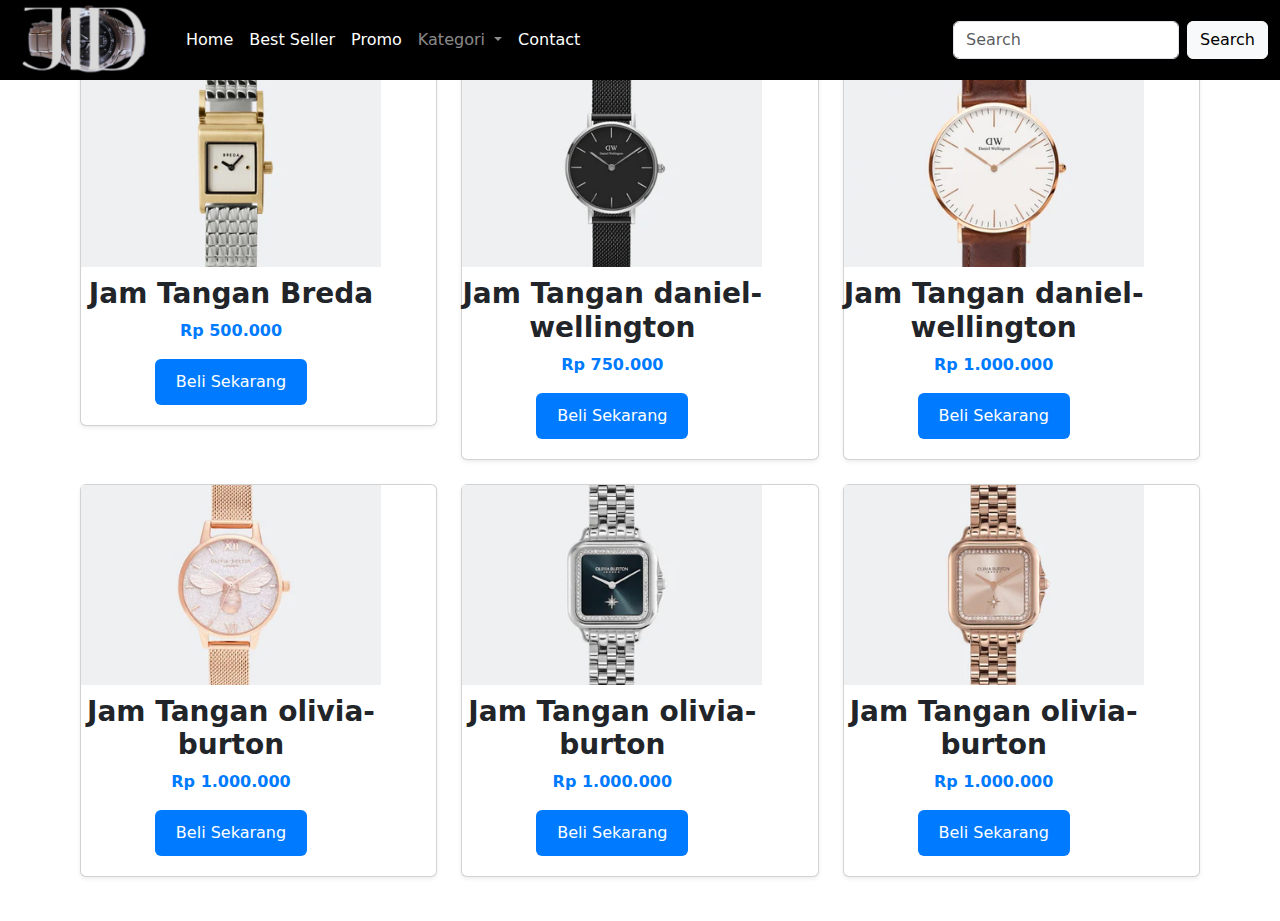
<file: bestseller.html>
<!DOCTYPE html>
<html lang="en">
  <head>
    <meta charset="UTF-8" />
    <meta name="viewport" content="width=device-width, initial-scale=1.0" />
    <title>best-seller</title>
    <link rel="stylesheet" href="style.css" />
    <link
      href="https://cdn.jsdelivr.net/npm/bootstrap@5.3.3/dist/css/bootstrap.min.css"
      rel="stylesheet"
      integrity="sha384-QWTKZyjpPEjISv5WaRU9OFeRpok6YctnYmDr5pNlyT2bRjXh0JMhjY6hW+ALEwIH"
      crossorigin="anonymous"
    />
  </head>
  <body>
    <nav
      class="navbar navbar-expand-lg navbar-dark fixed-top"
      style="background-color: #000; height: 80px"
    >
      <div class="container-fluid">
        <a class="navbar-brand" href="#"
          ><img
            src="jamkoleksi/logo-removebg-preview.png"
            alt=""
            width="150px"
            height="100px"
        /></a>
        <button
          class="navbar-toggler"
          type="button"
          data-bs-toggle="collapse"
          data-bs-target="#navbarNavDropdown"
          aria-controls="navbarNavDropdown"
          aria-expanded="false"
          aria-label="Toggle navigation"
        >
          <span class="navbar-toggler-icon"></span>
        </button>
        <div class="collapse navbar-collapse" id="navbarNavDropdown">
          <ul class="navbar-nav">
            <li class="nav-item">
              <a class="nav-link active" aria-current="page" href="index.html"
                >Home</a
              >
            </li>
            <li class="nav-item">
              <a
                class="nav-link active"
                aria-current="page"
                href="bestseller.html"
                >Best Seller</a
              >
            </li>
            <li class="nav-item">
              <a class="nav-link active" aria-current="page" href="promo.html"
                >Promo</a
              >
            </li>
            <li class="nav-item dropdown">
              <a
                class="nav-link dropdown-toggle"
                href="#"
                role="button"
                data-bs-toggle="dropdown"
                aria-expanded="false"
              >
                Kategori
              </a>
              <ul class="dropdown-menu">
                <li><a class="dropdown-item" href="kategori.html">Pria</a></li>
                <li>
                  <a class="dropdown-item" href="kategori.html">Wanita</a>
                </li>
              </ul>
            </li>
            <li class="nav-item">
              <a class="nav-link active" aria-current="page" href="kontak.html"
                >Contact</a
              >
            </li>
          </ul>
        </div>
        <form class="d-flex" role="search">
          <input
            class="form-control me-2"
            type="search"
            placeholder="Search"
            aria-label="Search"
          />
          <button class="btn btn-light" type="submit">Search</button>
        </form>
      </div>
    </nav>
    <!-- secation -->
    <h2>Jam Tangan Best Seller</h2>
    <section class="best-seller">
      <div class="row row-cols-1 row-cols-sm-5 row-cols-md-3 g-4 pb-4 mx-5">
        <div class="col">
          <div class="card shadow-sm">
            <div class="best-seller-item">
              <img
                src="brand jam/breda.webp"
                alt="Jam Tangan Breda "
                width="200px"
                height="300px"
              />
              <h3>Jam Tangan Breda</h3>
              <p>Rp 500.000</p>
              <a href="JID" class="btn">Beli Sekarang</a>
            </div>
          </div>
        </div>
        <div class="col">
          <div class="card shadow-sm">
            <div class="best-seller-item">
              <img
                src="brand jam/dw1.webp"
                alt="Jam Tangan daniel-wellington"
              />
              <h3>Jam Tangan daniel-wellington</h3>
              <p>Rp 750.000</p>
              <a href="JID" class="btn">Beli Sekarang</a>
            </div>
          </div>
        </div>
        <div class="col">
          <div class="card shadow-sm">
            <div class="best-seller-item">
              <img
                src="brand jam/dw2.webp"
                alt="Jam Tangan daniel-wellington"
              />
              <h3>Jam Tangan daniel-wellington</h3>
              <p>Rp 1.000.000</p>
              <a href="JID" class="btn">Beli Sekarang</a>
            </div>
          </div>
        </div>
        <div class="col">
          <div class="card shadow-sm">
            <div class="best-seller-item">
              <img
                src="brand jam/kolkeksi.webp"
                alt="Jam Tangan olivia-burton"
              />
              <h3>Jam Tangan olivia-burton</h3>
              <p>Rp 1.000.000</p>
              <a href="JID" class="btn">Beli Sekarang</a>
            </div>
          </div>
        </div>
        <div class="col">
          <div class="card shadow-sm">
            <div class="best-seller-item">
              <img
                src="brand jam/olivia 2.webp"
                alt="Jam Tangan olivia-burton"
              />
              <h3>Jam Tangan olivia-burton</h3>
              <p>Rp 1.000.000</p>
              <a href="JID" class="btn">Beli Sekarang</a>
            </div>
          </div>
        </div>

        <div class="col">
          <div class="card shadow-sm">
            <div class="best-seller-item">
              <img src="brand jam/olivia.webp" alt="Jam Tangan olivia-burton" />
              <h3>Jam Tangan olivia-burton</h3>
              <p>Rp 1.000.000</p>
              <a href="JID" class="btn">Beli Sekarang</a>
            </div>
          </div>
        </div>
      </div>
    </section>
  </body>
</html>
</file>
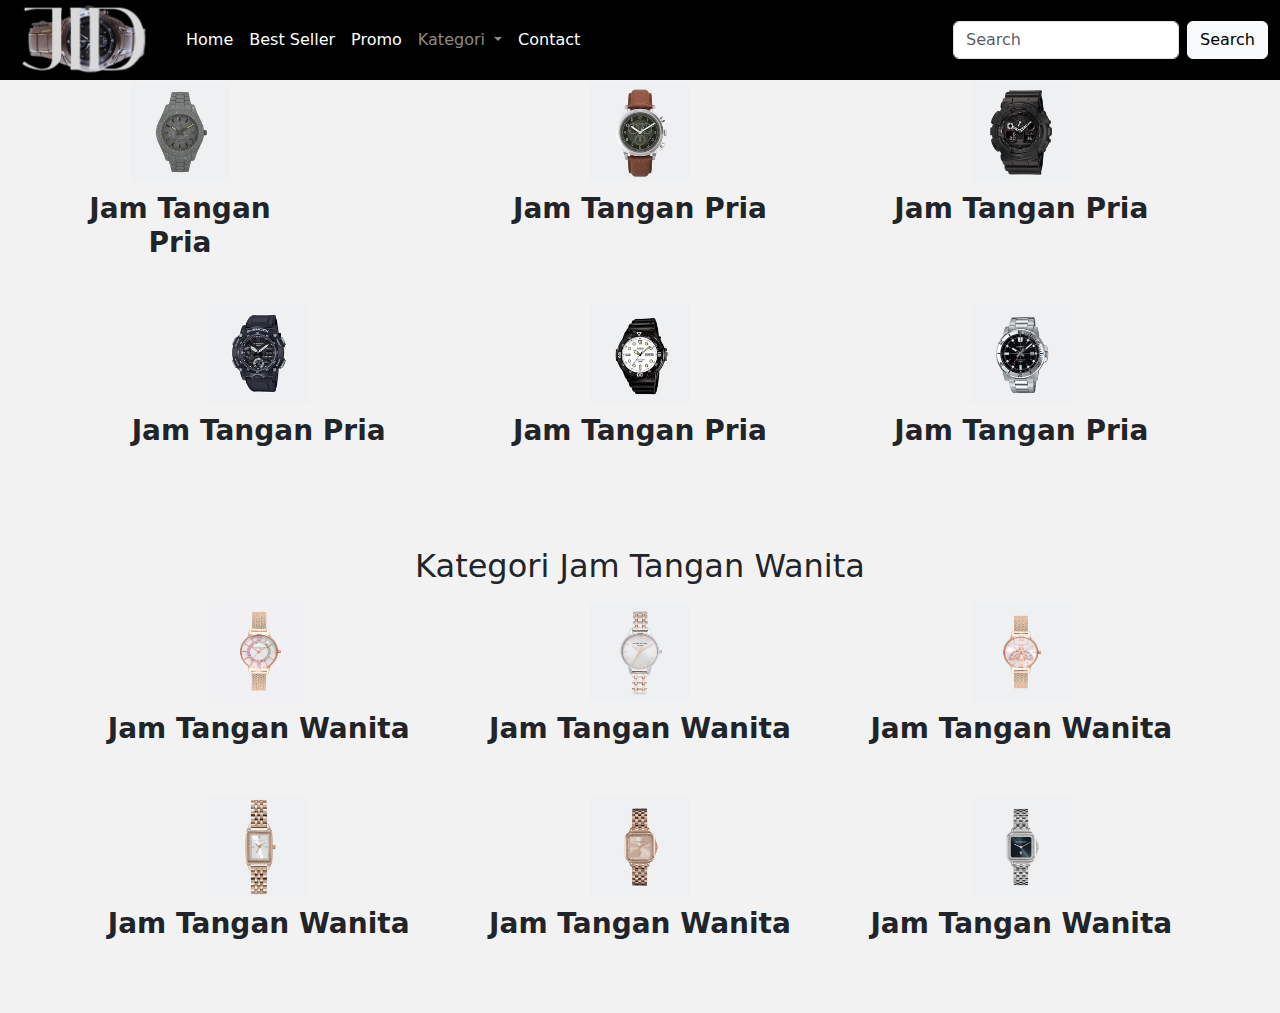
<file: kategori.html>
<!DOCTYPE html>
<html lang="en">
  <head>
    <meta charset="UTF-8" />
    <meta name="viewport" content="width=device-width, initial-scale=1.0" />
    <title>kategori</title>
    <link rel="stylesheet" href="style.css" />
    <link
      href="https://cdn.jsdelivr.net/npm/bootstrap@5.3.3/dist/css/bootstrap.min.css"
      rel="stylesheet"
      integrity="sha384-QWTKZyjpPEjISv5WaRU9OFeRpok6YctnYmDr5pNlyT2bRjXh0JMhjY6hW+ALEwIH"
      crossorigin="anonymous"
    />
  </head>
  <body>
    <nav
      class="navbar navbar-expand-lg navbar-dark fixed-top"
      style="background-color: #000; height: 80px"
    >
      <div class="container-fluid">
        <a class="navbar-brand" href="#"
          ><img
            src="jamkoleksi/logo-removebg-preview.png"
            alt=""
            width="150px"
            height="100px"
        /></a>
        <button
          class="navbar-toggler"
          type="button"
          data-bs-toggle="collapse"
          data-bs-target="#navbarNavDropdown"
          aria-controls="navbarNavDropdown"
          aria-expanded="false"
          aria-label="Toggle navigation"
        >
          <span class="navbar-toggler-icon"></span>
        </button>
        <div class="collapse navbar-collapse" id="navbarNavDropdown">
          <ul class="navbar-nav">
            <li class="nav-item">
              <a class="nav-link active" aria-current="page" href="index.html"
                >Home</a
              >
            </li>
            <li class="nav-item">
              <a class="nav-link active" aria-current="page" href="#"
                >Best Seller</a
              >
            </li>
            <li class="nav-item">
              <a class="nav-link active" aria-current="page" href="promo.html"
                >Promo</a
              >
            </li>
            <li class="nav-item dropdown">
              <a
                class="nav-link dropdown-toggle"
                href="#"
                role="button"
                data-bs-toggle="dropdown"
                aria-expanded="false"
              >
                Kategori
              </a>
              <ul class="dropdown-menu">
                <li><a class="dropdown-item" href="kategori.html">Pria</a></li>
                <li>
                  <a class="dropdown-item" href="kategori.html">Wanita</a>
                </li>
              </ul>
            </li>
            <li class="nav-item">
              <a class="nav-link active" aria-current="page" href="kontak.html"
                >Contact</a
              >
            </li>
          </ul>
        </div>
        <form class="d-flex" role="search">
          <input
            class="form-control me-2"
            type="search"
            placeholder="Search"
            aria-label="Search"
          />
          <button class="btn btn-light" type="submit">Search</button>
        </form>
      </div>
    </nav>
    <!-- section -->
    <section class="categories">
      <h2 class="text-center py-2">Kategori Jam Tangan Pria</h2>

      <div class="row row-cols-1 row-cols-sm-5 row-cols-md-3 g-4 pb-4 mx-5">
        <div class="card1">
          <div class="category-item">
            <img src="kategori/pria1.webp" alt="Jam Tangan Pria" />
            <h3>Jam Tangan Pria</h3>
          </div>
        </div>

        <div class="category-item">
          <div class="card1">
            <img src="kategori/pria2.avif" alt="Jam Tangan Pria" />
            <h3>Jam Tangan Pria</h3>
          </div>
        </div>

        <div class="category-item">
          <div class="card1">
            <img src="kategori/pria3.webp" alt="Jam Tangan Pria" />
            <h3>Jam Tangan Pria</h3>
          </div>
        </div>

        <div class="category-item">
          <div class="card1">
            <img src="kategori/pria4.avif" alt="Jam Tangan Pria" />
            <h3>Jam Tangan Pria</h3>
          </div>
        </div>

        <div class="category-item">
          <div class="card1">
            <img src="kategori/pria5.avif" alt="Jam Tangan Pria" />
            <h3>Jam Tangan Pria</h3>
          </div>
        </div>

        <div class="category-item">
          <div class="card1">
            <img src="kategori/pria6.avif" alt="Jam Tangan Pria" />
            <h3>Jam Tangan Pria</h3>
          </div>
        </div>
      </div>
    </section>

    <section class="categories">
      <h2 class="text-center py-2">Kategori Jam Tangan Wanita</h2>
      <div class="row row-cols-1 row-cols-sm-5 row-cols-md-3 g-4 pb-4 mx-5">
        <div class="category-item">
          <div class="card1">
            <img src="kategori/wnta1.webp" alt="Jam Tangan Wanita" />
            <h3>Jam Tangan Wanita</h3>
          </div>
        </div>

        <div class="category-item">
          <div class="card1">
            <img src="kategori/wnta2.webp" alt="Jam Tangan Wanita" />
            <h3>Jam Tangan Wanita</h3>
          </div>
        </div>

        <div class="category-item">
          <div class="card1">
            <img src="kategori/wnta3.webp" alt="Jam Tangan Wanita" />
            <h3>Jam Tangan Wanita</h3>
          </div>
        </div>

        <div class="category-item">
          <div class="card1">
            <img src="kategori/wnta4.jpg" alt="Jam Tangan Wanita" />
            <h3>Jam Tangan Wanita</h3>
          </div>
        </div>

        <div class="category-item">
          <div class="card1">
            <img src="kategori/wnta5.avif" alt="Jam Tangan Wanita" />
            <h3>Jam Tangan Wanita</h3>
          </div>
        </div>

        <div class="category-item">
          <div class="card1">
            <img src="brand jam/olivia 2.webp" alt="Jam Tangan Wanita" />
            <h3>Jam Tangan Wanita</h3>
          </div>
        </div>
      </div>
    </section>
    <script
      src="https://cdn.jsdelivr.net/npm/bootstrap@5.3.3/dist/js/bootstrap.bundle.min.js"
      integrity="sha384-YvpcrYf0tY3lHB60NNkmXc5s9fDVZLESaAA55NDzOxhy9GkcIdslK1eN7N6jIeHz"
      crossorigin="anonymous"
    ></script>
  </body>
</html>
</file>
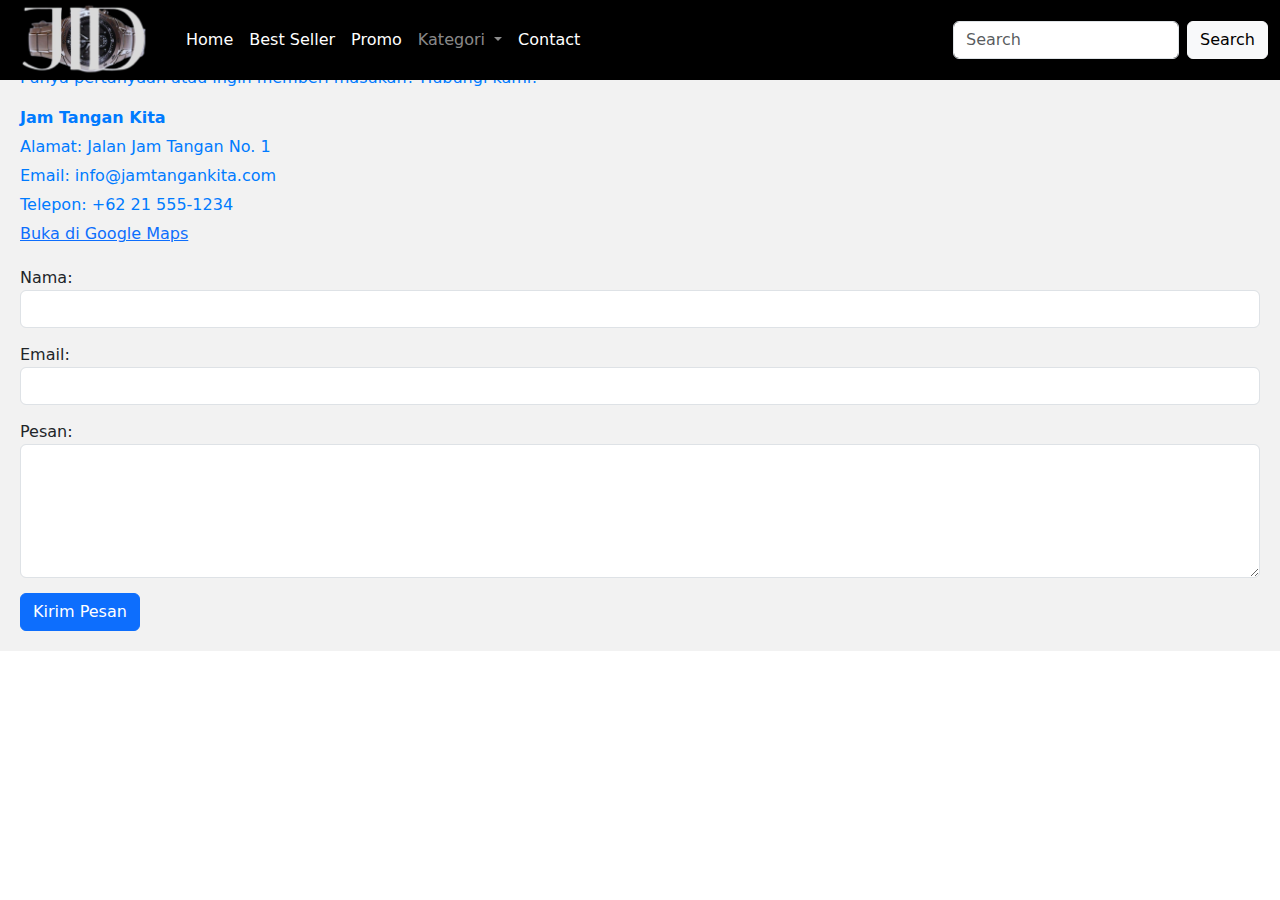
<file: kontak.html>
<!DOCTYPE html>
<html lang="en">
  <head>
    <meta charset="UTF-8" />
    <meta name="viewport" content="width=device-width, initial-scale=1.0" />
    <title>kontak</title>
    <link rel="stylesheet" href="style.css" />
    <link
      href="https://cdn.jsdelivr.net/npm/bootstrap@5.3.3/dist/css/bootstrap.min.css"
      rel="stylesheet"
      integrity="sha384-QWTKZyjpPEjISv5WaRU9OFeRpok6YctnYmDr5pNlyT2bRjXh0JMhjY6hW+ALEwIH"
      crossorigin="anonymous"
    />
  </head>
  <body>
    <nav
      class="navbar navbar-expand-lg navbar-dark fixed-top"
      style="background-color: #000; height: 80px"
    >
      <div class="container-fluid">
        <a class="navbar-brand" href="#"
          ><img
            src="jamkoleksi/logo-removebg-preview.png"
            alt=""
            width="150px"
            height="100px"
        /></a>
        <button
          class="navbar-toggler"
          type="button"
          data-bs-toggle="collapse"
          data-bs-target="#navbarNavDropdown"
          aria-controls="navbarNavDropdown"
          aria-expanded="false"
          aria-label="Toggle navigation"
        >
          <span class="navbar-toggler-icon"></span>
        </button>
        <div class="collapse navbar-collapse" id="navbarNavDropdown">
          <ul class="navbar-nav">
            <li class="nav-item">
              <a class="nav-link active" aria-current="page" href="index.html"
                >Home</a
              >
            </li>
            <li class="nav-item">
              <a
                class="nav-link active"
                aria-current="page"
                href="bestseller.html"
                >Best Seller</a
              >
            </li>
            <li class="nav-item">
              <a class="nav-link active" aria-current="page" href="promo.html"
                >Promo</a
              >
            </li>
            <li class="nav-item dropdown">
              <a
                class="nav-link dropdown-toggle"
                href="#"
                role="button"
                data-bs-toggle="dropdown"
                aria-expanded="false"
              >
                Kategori
              </a>
              <ul class="dropdown-menu">
                <li><a class="dropdown-item" href="kategori.html">Pria</a></li>
                <li>
                  <a class="dropdown-item" href="kategori.html">Wanita</a>
                </li>
              </ul>
            </li>
            <li class="nav-item">
              <a class="nav-link active" aria-current="page" href="kontak.html"
                >Contact</a
              >
            </li>
          </ul>
        </div>
        <form class="d-flex" role="search">
          <input
            class="form-control me-2"
            type="search"
            placeholder="Search"
            aria-label="Search"
          />
          <button class="btn btn-light" type="submit">Search</button>
        </form>
      </div>
    </nav>
    <!-- section -->
    <section class="contact">
      <h2>Hubungi Kami</h2>
      <p>Punya pertanyaan atau ingin memberi masukan? Hubungi kami!</p>
      <div class="contact-info">
        <p><strong>Jam Tangan Kita</strong></p>
        <p>Alamat: Jalan Jam Tangan No. 1</p>
        <p>Email: info@jamtangankita.com</p>
        <p>Telepon: +62 21 555-1234</p>
        <a
          href="https://www.google.com/maps/search/?api=1&query=Jam+Tangan+Kita"
          target="_blank"
          >Buka di Google Maps</a
        >
      </div>
      <form action="/contact-form" method="post">
        <div class="form-group">
          <label for="nama">Nama:</label>
          <input
            type="text"
            id="nama"
            name="nama"
            class="form-control"
            required
          />
        </div>
        <div class="form-group">
          <label for="email">Email:</label>
          <input
            type="email"
            id="email"
            name="email"
            class="form-control"
            required
          />
        </div>
        <div class="form-group">
          <label for="pesan">Pesan:</label>
          <textarea
            id="pesan"
            name="pesan"
            class="form-control"
            rows="5"
            required
          ></textarea>
        </div>
        <button type="submit" class="btn btn-primary">Kirim Pesan</button>
      </form>
    </section>
  </body>
</html>
</file>
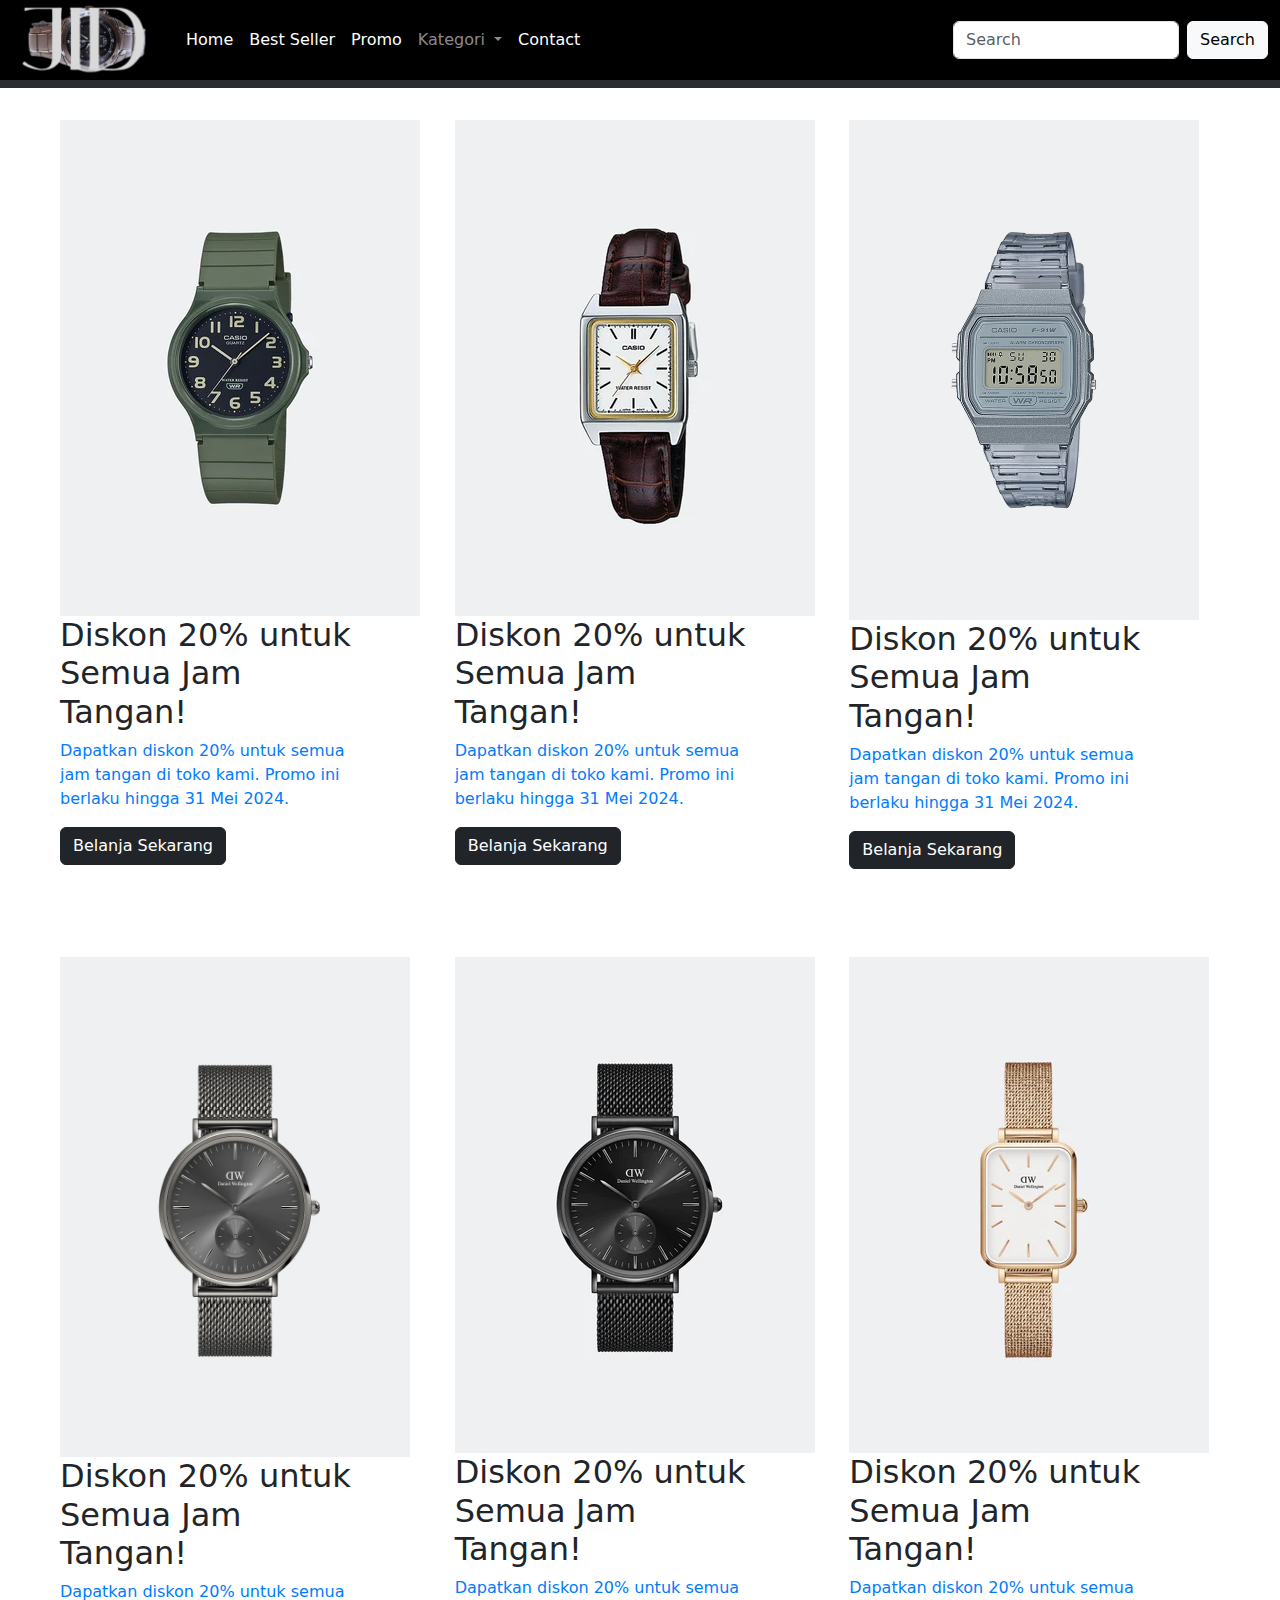
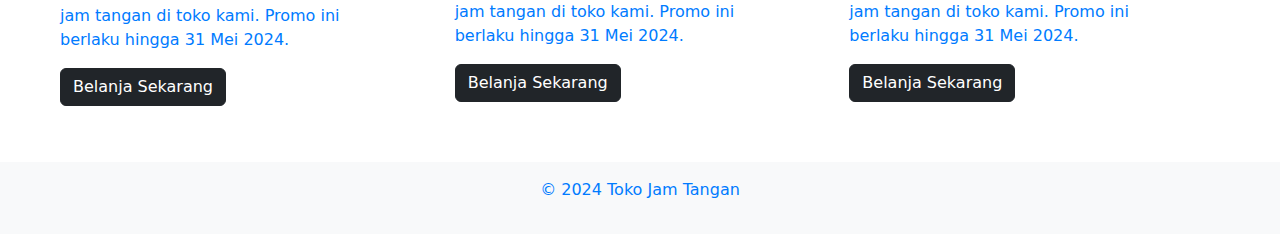
<file: promo.html>
<!DOCTYPE html>
<html lang="en">
  <head>
    <meta charset="UTF-8" />
    <meta name="viewport" content="width=device-width, initial-scale=1.0" />
    <title>Promo</title>
    <link rel="stylesheet" href="style.css" />
    <link
      href="https://cdn.jsdelivr.net/npm/bootstrap@5.3.3/dist/css/bootstrap.min.css"
      rel="stylesheet"
      integrity="sha384-QWTKZyjpPEjISv5WaRU9OFeRpok6YctnYmDr5pNlyT2bRjXh0JMhjY6hW+ALEwIH"
      crossorigin="anonymous"
    />
  </head>
  <body>
    <nav
      class="navbar navbar-expand-lg navbar-dark fixed-top"
      style="background-color: #000; height: 80px"
    >
      <div class="container-fluid">
        <a class="navbar-brand" href="#"
          ><img
            src="jamkoleksi/logo-removebg-preview.png"
            alt=""
            width="150px"
            height="100px"
        /></a>
        <button
          class="navbar-toggler"
          type="button"
          data-bs-toggle="collapse"
          data-bs-target="#navbarNavDropdown"
          aria-controls="navbarNavDropdown"
          aria-expanded="false"
          aria-label="Toggle navigation"
        >
          <span class="navbar-toggler-icon"></span>
        </button>
        <div class="collapse navbar-collapse" id="navbarNavDropdown">
          <ul class="navbar-nav">
            <li class="nav-item">
              <a class="nav-link active" aria-current="page" href="index.html"
                >Home</a
              >
            </li>
            <li class="nav-item">
              <a
                class="nav-link active"
                aria-current="page"
                href="bestseller.html"
                >Best Seller</a
              >
            </li>
            <li class="nav-item">
              <a class="nav-link active" aria-current="page" href="promo.html"
                >Promo</a
              >
            </li>
            <li class="nav-item dropdown">
              <a
                class="nav-link dropdown-toggle"
                href="#"
                role="button"
                data-bs-toggle="dropdown"
                aria-expanded="false"
              >
                Kategori
              </a>
              <ul class="dropdown-menu">
                <li><a class="dropdown-item" href="kategori.html">Pria</a></li>
                <li>
                  <a class="dropdown-item" href="kategori.html">Wanita</a>
                </li>
              </ul>
            </li>
            <li class="nav-item">
              <a class="nav-link active" aria-current="page" href="kontak.html"
                >Contact</a
              >
            </li>
          </ul>
        </div>
        <form class="d-flex" role="search">
          <input
            class="form-control me-2"
            type="search"
            placeholder="Search"
            aria-label="Search"
          />
          <button class="btn btn-light" type="submit">Search</button>
        </form>
      </div>
    </nav>

    <header>
      <h1>Promo Jam Tangan Spesial</h1>
    </header>
    <div class="row row-cols-1 row-cols-sm-5 row-cols-md-3 g-4 pb-4 mx-5">
      <section class="promo">
        <div class="card1">
          <div class="promo__container">
            <div class="promo__image">
              <img src="jamkoleksi/CASIO3.webp" alt="Jam Tangan" />
              <div class="promo__content">
                <h2>Diskon 20% untuk Semua Jam Tangan!</h2>
                <p>
                  Dapatkan diskon 20% untuk semua jam tangan di toko kami. Promo
                  ini berlaku hingga 31 Mei 2024.
                </p>
                <a href="#" class="promo__button btn btn-dark"
                  >Belanja Sekarang</a
                >
              </div>
            </div>
          </div>
        </div>
      </section>

      <section class="promo">
        <div class="card1">
          <div class="promo__container">
            <div class="promo__image">
              <img src="jamkoleksi/casio2.webp" alt="Jam Tangan" />
              <div class="promo__content">
                <h2>Diskon 20% untuk Semua Jam Tangan!</h2>
                <p>
                  Dapatkan diskon 20% untuk semua jam tangan di toko kami. Promo
                  ini berlaku hingga 31 Mei 2024.
                </p>
                <a href="#" class="promo__button btn btn-dark"
                  >Belanja Sekarang</a
                >
              </div>
            </div>
          </div>
        </div>
      </section>

      <section class="promo">
        <div class="card1">
          <div class="promo__container">
            <div class="promo__image">
              <img
                src="jamkoleksi/casio.webp"
                alt="Jam Tangan"
                width="350px"
                height="500px"
              />
              <div class="promo__content">
                <h2>Diskon 20% untuk Semua Jam Tangan!</h2>
                <p>
                  Dapatkan diskon 20% untuk semua jam tangan di toko kami. Promo
                  ini berlaku hingga 31 Mei 2024.
                </p>
                <a href="#" class="promo__button btn btn-dark"
                  >Belanja Sekarang</a
                >
              </div>
            </div>
          </div>
        </div>
      </section>

      <section class="promo">
        <div class="card1">
          <div class="promo__container">
            <div class="promo__image">
              <img
                src="jamkoleksi/daniel.jpg"
                alt="Jam Tangan"
                width="350px"
                height="500px"
              />
              <div class="promo__content">
                <h2>Diskon 20% untuk Semua Jam Tangan!</h2>
                <p>
                  Dapatkan diskon 20% untuk semua jam tangan di toko kami. Promo
                  ini berlaku hingga 31 Mei 2024.
                </p>
                <a href="#" class="promo__button btn btn-dark"
                  >Belanja Sekarang</a
                >
              </div>
            </div>
          </div>
        </div>
      </section>

      <section class="promo">
        <div class="card1">
          <div class="promo__container">
            <div class="promo__image">
              <img src="jamkoleksi/daniel1.webp" alt="Jam Tangan" />
              <div class="promo__content">
                <h2>Diskon 20% untuk Semua Jam Tangan!</h2>
                <p>
                  Dapatkan diskon 20% untuk semua jam tangan di toko kami. Promo
                  ini berlaku hingga 31 Mei 2024.
                </p>
                <a href="#" class="promo__button btn btn-dark"
                  >Belanja Sekarang</a
                >
              </div>
            </div>
          </div>
        </div>
      </section>

      <section class="promo">
        <div class="card1">
          <div class="promo__container">
            <div class="promo__image">
              <img src="jamkoleksi/daniel3.webp" alt="Jam Tangan" />
              <div class="promo__content">
                <h2>Diskon 20% untuk Semua Jam Tangan!</h2>
                <p>
                  Dapatkan diskon 20% untuk semua jam tangan di toko kami. Promo
                  ini berlaku hingga 31 Mei 2024.
                </p>
                <a href="#" class="promo__button btn btn-dark"
                  >Belanja Sekarang</a
                >
              </div>
            </div>
          </div>
        </div>
      </section>
    </div>
    <footer>
      <p>&copy; 2024 Toko Jam Tangan</p>
    </footer>

    <script
      src="https://cdn.jsdelivr.net/npm/bootstrap@5.3.3/dist/js/bootstrap.bundle.min.js"
      integrity="sha384-YvpcrYf0tY3lHB60NNkmXc5s9fDVZLESaAA55NDzOxhy9GkcIdslK1eN7N6jIeHz"
      crossorigin="anonymous"
    ></script>
  </body>
</html>
</file>
<file: style.css>
*{
    
    margin: 0;
    padding: 0;

}
body{
    margin: 0;
    padding: 0;
}

.landing-page {
    background: url(jamkoleksi/cover.jpg);
    height: 100vh;
    background-repeat: no-repeat;
    background-size: cover;
    filter: grayscale(0.7);
}
.card {
    transition: all 0.3s;
}
.card:hover{
    transform: scale(1.05);

}

.card img {
    height: 500px;
}

.card-height {
    height: 1000px;
}

.card1 {
    transition: all 0.3s;
}
.card1:hover{
    transform: scale(1.05);

}
/* BEST SELLER */
.best-seller {
    background-color: #fff;
    padding: 20px;
  }
  
  .best-seller-items {
    display: flex;
    flex-wrap: wrap;
    justify-content: space-between;
  }
  
  .best-seller-item {
    width: 300px;
    margin-bottom: 20px;
    text-align: center;
  }
  
  .best-seller-item img {
    width: 100%;
    height: 200px;
    object-fit: cover;
  }
  
  .best-seller-item h3 {
    margin-top: 10px;
    font-weight: bold;
  }
  
  .best-seller-item p {
    margin-top: 5px;
    font-weight: bold;
  }
  
  .best-seller-item .btn {
    display: inline-block;
    padding: 10px 20px;
    background-color: #007bff;
    color: #fff;
    text-decoration: none;
  }
  
/* PROMO */
/* .promo {
    background-color: #f2f2f2;
    padding: 20px;
  }
  
  .promo-items {
    display: flex;
    flex-wrap: wrap;
    justify-content: space-between;
  }
  
  .promo-item {
    width: 300px;
    margin-bottom: 20px;
    text-align: center;
  }
  
  .promo-item img {
    width: 100%;
    height: 200px;
    object-fit: cover;
  }
  
  .promo-item h3 {
    margin-top: 10px;
    font-weight: bold;
  }
  
  .promo-item p {
    margin-top: 5px;
  }
  
  .promo-item .btn {
    display: inline-block;
    padding: 10px 20px;
    background-color: #007bff;
    color: #fff;
    text-decoration: none;
  } */
  body {
    font-family: sans-serif;
    margin: 0;
    padding: 0;
    background-color: rgb(201, 230, 220)
  }
  
  header {
    background-color: #2a2c30;
    color: #fff;
    text-align: center;
    padding: 1em 0;
  }
  
  h1 {
    color: #ccc;
    margin: 0;
  }
  
  .promo {
    padding: 2em;
  }
  
  .promo__container {
    display: flex;
    align-items: center;
    justify-content: space-between;
  }
  
  .promo__image {
    width: 300px;
    height: auto;
    margin-right: 2em;
  }
  
  .promo__content {
    max-width: 500px;
  }
  
  h2 {
    font-size: 1.5em;
    margin-bottom: 1em;
  }
  
  p {
    line-height: 1.5;
    color: #007bff
  }
  
  .promo__button {
    display: inline-block;
    padding: 0.5em 1em;
    background-color: #e2ecf7;
    color: #fff;
    text-decoration: none;
    border: none;
    cursor: pointer;
  }
  
  footer {
    background-color: #f8f9fa;
    text-align: center;
    padding: 1em 0;
  }
  
  
  /* KATEGORI */
  .categories {
    background-color: #f2f2f2;
    padding: 20px;
  }
  
  .category-items {
    display: flex;
    flex-wrap: wrap;
    justify-content: space-between;
  }
  
  .category-item {
    width: 200px;
    text-align: center;
    margin-bottom: 20px;
  }
  
  .category-item img {
    width: 100px;
    height: 100px;
    object-fit: cover;
    margin-bottom: 10px;
  }
  
  .category-item h3 {
    font-weight: bold;
  }
  
  .category-item a {
    text-decoration: none;
    color: #333;
  }

  /* kontak */
  .contact {
    background-color: #f2f2f2;
    padding: 20px;
  }
  
  .contact-info {
    margin-bottom: 20px;
  }
  
  .contact-info p {
    margin-bottom: 5px;
  }
  
  .form-group {
    margin-bottom: 15px;
  }
  
  .form-control {
    width: 100%;
    padding: 10px;
    border: 1px solid #ccc;
  }
  
  .btn {
    background-color: #007bff;
    color: #fff;
    padding: 10px 20px;
    border: none;
    cursor: pointer;
  }
</file>
